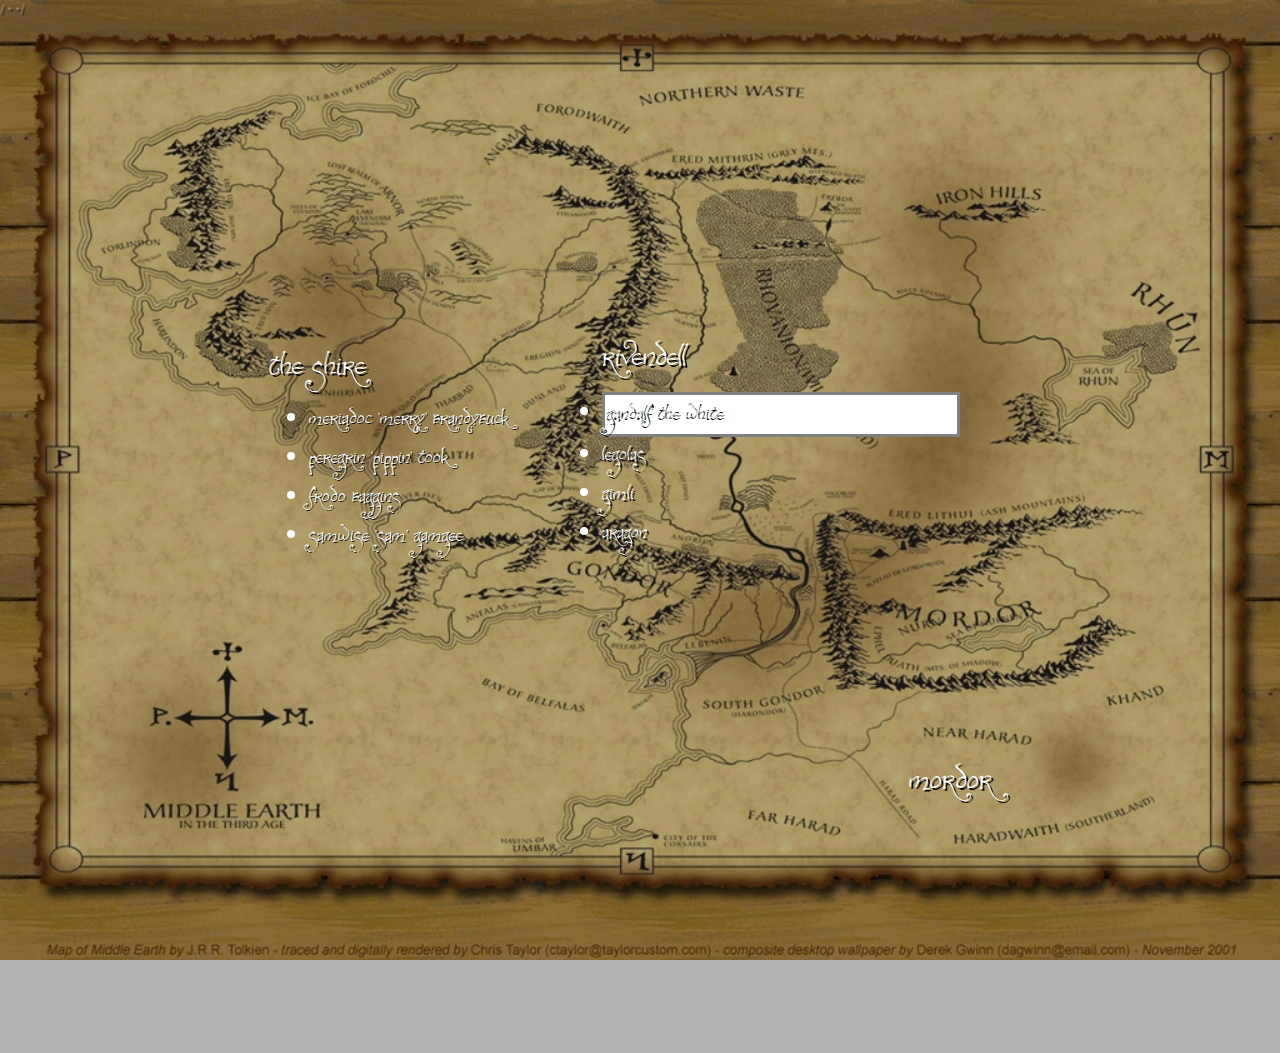
<file: solution-code/app/index.html>
<!DOCTYPE html>
<html>
<head>
  <meta charset="utf-8">
  <title>The Fellowship of the Ring</title>
  <link rel="stylesheet" href="./stylesheets/style.css">
</head>
<body>
  <div class="overlay">
  </div>
  <audio id="nazgul-screech" src="./media/nazgul_screech.mp3"></audio>
  <script charset="utf-8">
    function nazgulScreech(){
      // jQuery doesn't have a play() method, so vanilla js it is
      document.getElementById("nazgul-screech").play();
    }
  </script>
  / * <script src="./scripts/fellowship.js"></script> */
</body>
</html>
</file>
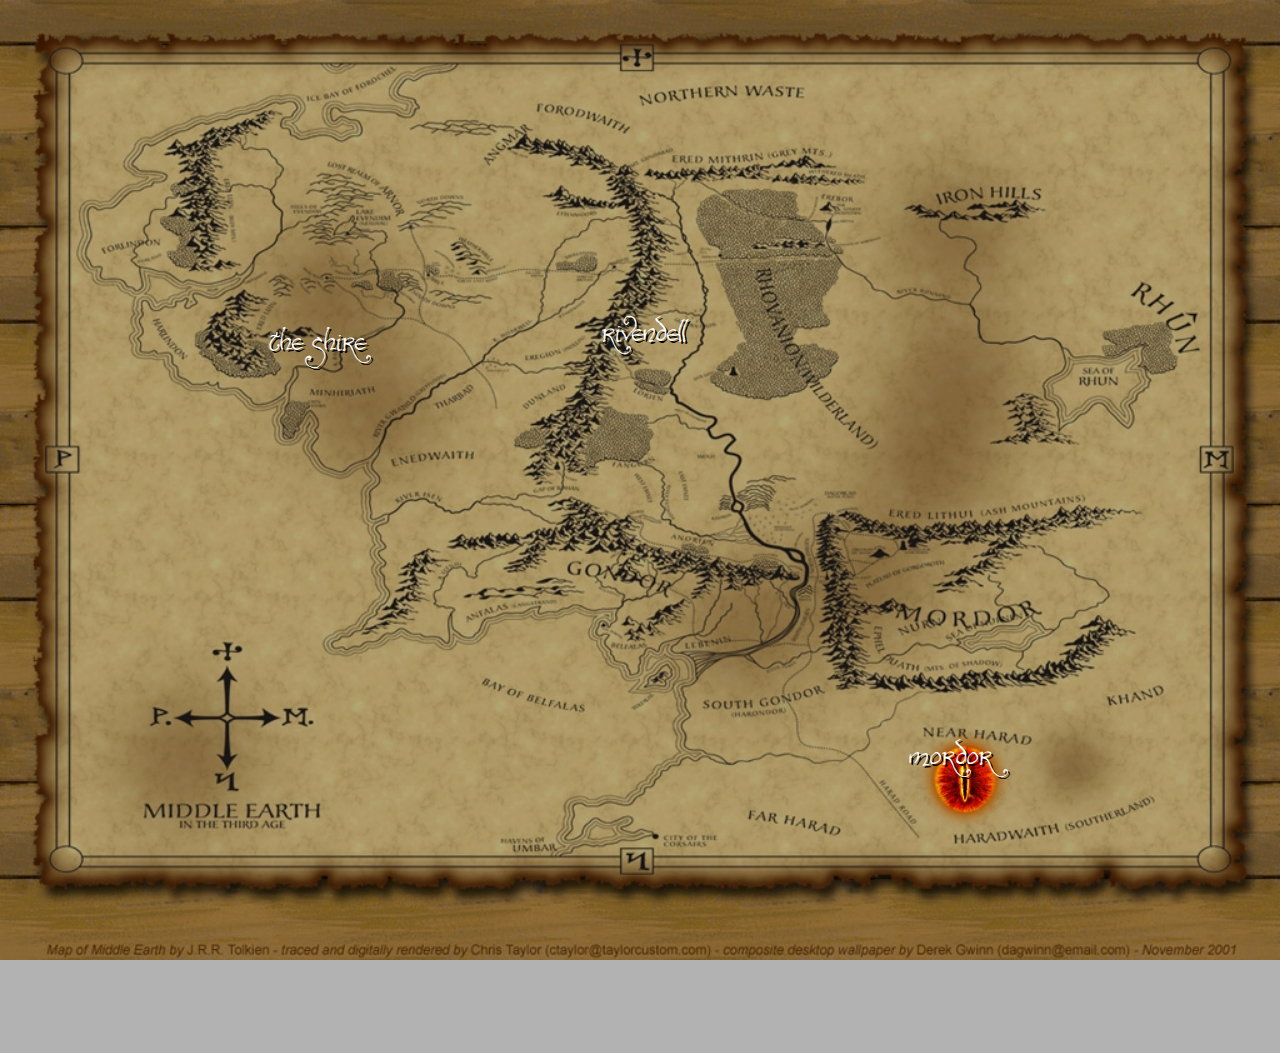
<file: starter-code/app/index.html>
<!DOCTYPE html>
<html>
<head>
  <meta charset="utf-8">
  <title>The Fellowship of the Ring</title>
  <link rel="stylesheet" href="./stylesheets/style.css">
</head>
<body>
  <div class="overlay">
  </div>
  <audio id="nazgul-screech" src="./media/nazgul_screech.mp3"></audio>
  <script charset="utf-8">
    function nazgulScreech(){
      document.getElementById("nazgul-screech").play();
    }
  </script>
  <script src="./scripts/fellowship.js"></script>
</body>
</html>
</file>
<file: solution-code/app/stylesheets/style.css>
html, body {
  height: 100%;
  width: 100%;
  margin: 0 0 0 0;
}


@font-face {
  font-family: Bilbo;
  src: url(../fonts/bilboregular.ttf);
}

@font-face {
  font-family: BilboBold;
  src: url(../fonts/bilbobold.ttf);
}

body {
  top: 0;
  left: 0;
  background-image:url(../images/middle-earth.jpg);
  background-size: cover;
  background-repeat: no-repeat;
  font-family: BilboBold, Copperplate, "Copperplate Gothic Light", fantasy;
  text-transform: lowercase;
  color: white;
  text-shadow: 2px 2px #000000;
}

.overlay {
  position: absolute;
  top: 0;
  left: 0;
  width: 100%;
  height: 117%;
  background-color: rgba(0,0,0,0.3); /*dim the background*/
}

section {
  font-weight: bold;
  position: absolute;
  height: 100%;
  width: 100%;
}

article {
  position: absolute;
  width: 28%;
  transition: all, 0.5s, ease;
}

article li {
  font-size: 1.6em;
}

/* The Shire */
article:nth-child(1) {
  top: 35%;
  left: 21%;
}

/* Rivendell */
article:nth-child(2) {
  left: 47%;
  top: 34%;
}

/* Mordor */
article:nth-child(3) {
  left: 71%;
  top: 81%;
  /*background: url(../images/eye_of_sauron.png) no-repeat;*/
/*  background-position: 0em;
  background-size: 7em;*/
  height: 25%;
}

article:nth-child(3) h1:hover {
  transition-property: all;
  transition-duration: 1.5s;
  transition-timing-function: ease-out;
  color:black;
  text-shadow: 2px 2px 1px red;
}

h1 {
  font-size: 2.5em;
  margin: 0 0 0 0;
}

ul {
  margin: 0 0 0 0;
  text-shadow: 1px 1px #000000;
}

.magic-imbued-jewelry {
  border-radius: 50%;
  border: 0.14em solid gold;
  width: 0.4em;
  height: 0.4em;
  display: inline-block;
  margin: auto;
}

#mount-doom {
  height: 100px;
  width: 100px;
}

#gollum {
  background: url(../images/gollum.png) no-repeat;
  background-size: cover;
  height: inherit;
  width: inherit;
}







/*===========================================================*/
/* Responsive Layout Keeps Locales Correctly Oriented on Map */
/*===========================================================*/
@media (max-width: 1050px) {
  html, body {
    font-size: 0.75em;
  }

  /* The Shire */
  article:nth-child(1) {
    top: 30%;
    left: 25%;
  }

  /* Rivendell */
  article:nth-child(2) {
    left: 47%;
    top: 27%;
  }

  /* Mordor */
  article:nth-child(3) {
    left: 71%;
    top: 66%;
  }


@media (max-width: 850px) {

  /* The Shire */
  article:nth-child(1) {
    top: 165px;
    left: 210px;
  }

  /* Rivendell */
  article:nth-child(2) {
    left: 400px;
    top: 160px;
  }

  /* Mordor */
  article:nth-child(3) {
    left: 600px;
    top: 385px;
  }

}
</file>
<file: starter-code/app/stylesheets/style.css>
html, body {
  height: 100%;
  width: 100%;
  margin: 0 0 0 0;
}


@font-face {
  font-family: Bilbo;
  src: url(../fonts/bilboregular.ttf);
}

@font-face {
  font-family: BilboBold;
  src: url(../fonts/bilbobold.ttf);
}

body {
  top: 0;
  left: 0;
  background-image:url(../images/middle-earth.jpg);
  background-size: cover;
  background-repeat: no-repeat;
  font-family: BilboBold, Copperplate, "Copperplate Gothic Light", fantasy;
  text-transform: lowercase;
  color: white;
  text-shadow: 2px 2px #000000;
}

.overlay {
  position: absolute;
  top: 0;
  left: 0;
  width: 100%;
  height: 117%;
  background-color: rgba(0,0,0,0.3); /*dim the background*/
}

section {
  font-weight: bold;
  position: absolute;
  height: 100%;
  width: 100%;
}

article {
  position: absolute;
  width: 28%;
  transition: all, 0.5s, ease;
}

article li {
  font-size: 1.6em;
}

/* The Shire */
article:nth-child(1) {
  top: 35%;
  left: 21%;
}

/* Rivendell */
article:nth-child(2) {
  left: 47%;
  top: 34%;
}

/* Mordor */
article:nth-child(3) {
  left: 71%;
  top: 81%;
  background: url(../images/eye_of_sauron.png) no-repeat;
  background-position: 0em -0.9em;
  background-size: 7em;
  height: 25%;
}

article:nth-child(3) h1:hover {
  transition-property: all;
  transition-duration: 1.5s;
  transition-timing-function: ease-out;
  color:black;
  text-shadow: 2px 2px 1px red;
}

h1 {
  font-size: 2.5em;
  margin: 0 0 0 0;
}

ul {
  margin: 0 0 0 0;
  text-shadow: 1px 1px #000000;
}

.magic-imbued-jewelry {
  border-radius: 50%;
  border: 0.14em solid gold;
  width: 0.4em;
  height: 0.4em;
  display: inline-block;
  margin: auto;
}

#mount-doom {
  height: 100px;
  width: 100px;
}

#gollum {
  background: url(../images/gollum.png) no-repeat;
  background-size: cover;
  height: inherit;
  width: inherit;
}







/*===========================================================*/
/* Responsive Layout Keeps Locales Correctly Oriented on Map */
/*===========================================================*/
@media (max-width: 1050px) {
  html, body {
    font-size: 0.75em;
  }

  /* The Shire */
  article:nth-child(1) {
    top: 30%;
    left: 25%;
  }

  /* Rivendell */
  article:nth-child(2) {
    left: 47%;
    top: 27%;
  }

  /* Mordor */
  article:nth-child(3) {
    left: 71%;
    top: 66%;
  }
}

@media (max-width: 850px) {

  /* The Shire */
  article:nth-child(1) {
    top: 165px;
    left: 210px;
  }

  /* Rivendell */
  article:nth-child(2) {
    left: 400px;
    top: 160px;
  }

  /* Mordor */
  article:nth-child(3) {
    left: 600px;
    top: 385px;
  }

}
</file>
